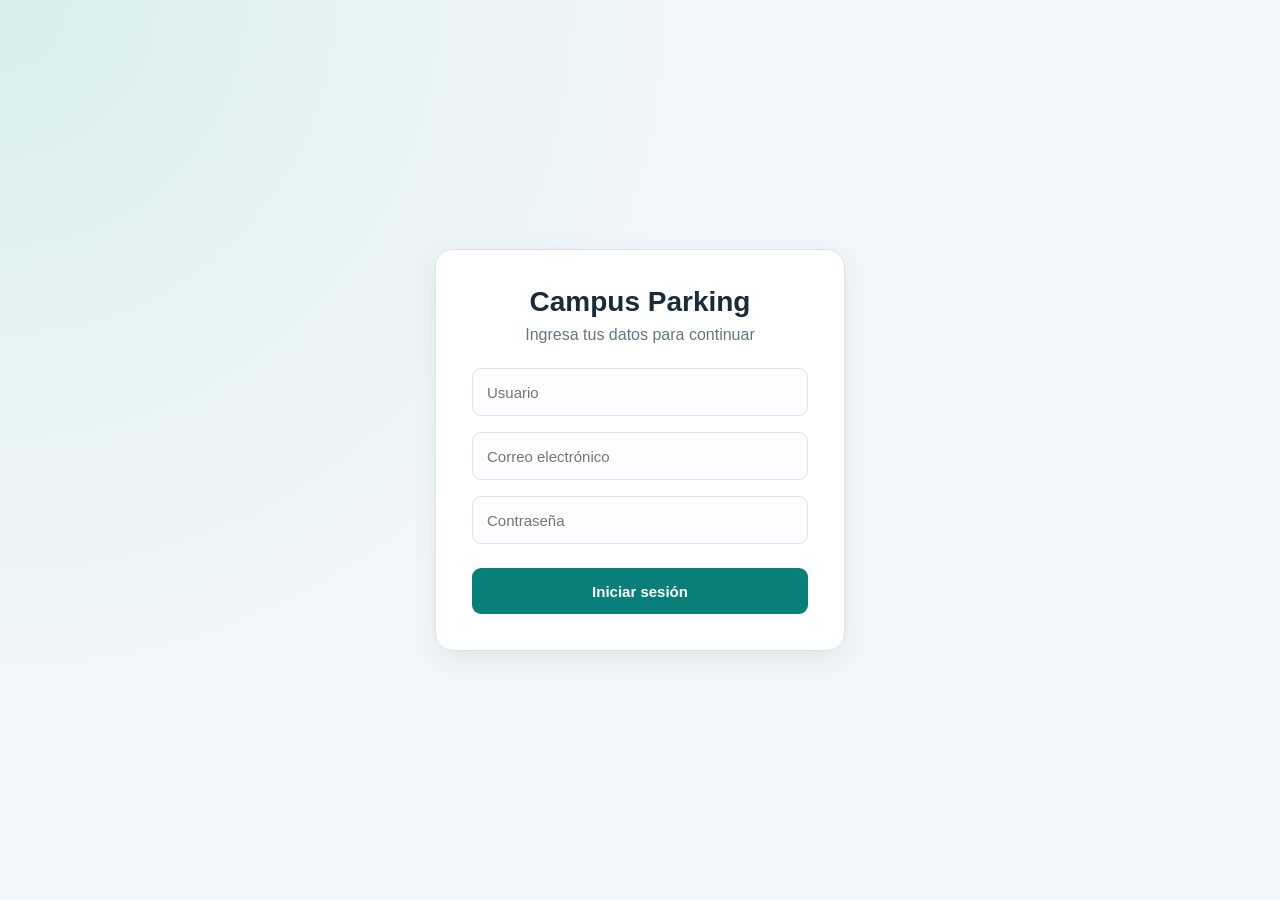
<file: login.html>
<!DOCTYPE html>
<html lang="es">
<head>
    <meta charset="UTF-8">
    <meta name="viewport" content="width=device-width, initial-scale=1.0">
    <title>Inicio de sesión | Campus Parking</title>
    <link href="https://cdn.boxicons.com/3.0.8/fonts/filled/boxicons-filled.min.css" rel="stylesheet">
    <link rel="stylesheet" href="./Estilos/Estilos.css">
    <link rel="stylesheet" href="./Estilos/responsive.css">
</head>
<body>
    <main class="main-login">

    <div class="Contendor-login">
            <h1>Campus Parking</h1>
            <p class="login-subtitulo">Ingresa tus datos para continuar</p>

            <div class="inputs">
                <input type="text" placeholder="Usuario" required id="Usuario" autocomplete="username">
                <i class="bxf bx-user"></i>
            </div>

             <div class="inputs">
                <input type="email" placeholder="Correo electrónico" required id="email" autocomplete="email">
                <i class="bxf bx-envelope"></i>
            </div>

            <div class="inputs">
                <input type="password" placeholder="Contraseña" required id="Contraseña" autocomplete="current-password">
                <i class="bxf bx-lock-keyhole"></i>
            </div>
            
            <button class="btn-login" id="LoginButton" type="button">Iniciar sesión</button>
    </div>
    </main>
    
     <script src="./JavaScript/login.js"></script>
</body>
</html
</file>
<file: Estilos/Estilos.css>
/* Campus Parking: estilos compartidos */
:root {
    --color-fondo: #f2f6f8;
    --color-panel: #ffffff;
    --color-texto: #172b3a;
    --color-suave: #647684;
    --color-primario: #087f78;
    --color-primario-oscuro: #08645f;
    --color-borde: #dce6e9;
    --sombra: 0 8px 24px rgba(25, 54, 68, 0.07);
}

* { margin: 0; padding: 0; box-sizing: border-box; }

body {
    min-height: 100vh;
    background: var(--color-fondo);
    color: var(--color-texto);
    font-family: Arial, Helvetica, sans-serif;
    overflow-x: hidden;
}

/* Inicio de sesión */
.main-login {
    display: flex;
    justify-content: center;
    align-items: center;
    min-height: 100vh;
    padding: 24px;
    background: radial-gradient(circle at top left, #d8efeb, transparent 45%), var(--color-fondo);
}

.Contendor-login {
    width: 100%;
    max-width: 410px;
    padding: 36px;
    border: 1px solid var(--color-borde);
    border-radius: 18px;
    background: var(--color-panel);
    box-shadow: var(--sombra);
}

.Contendor-login h1 { margin-bottom: 8px; text-align: center; font-size: 28px; }
.login-subtitulo { margin-bottom: 24px; color: var(--color-suave); text-align: center; }
.inputs { position: relative; width: 100%; height: 48px; margin: 16px 0; }
.inputs input {
    width: 100%; height: 100%; padding: 0 44px 0 14px;
    border: 1px solid var(--color-borde); border-radius: 9px;
    outline: none; background: #fbfdfe; font-size: 15px;
}
.inputs input:focus, .formulario input:focus, .formulario select:focus, #fecha:focus {
    border-color: var(--color-primario); box-shadow: 0 0 0 3px rgba(8, 127, 120, .12); outline: none;
}
.inputs i { position: absolute; right: 15px; top: 50%; transform: translateY(-50%); font-size: 20px; }
.btn-login, .btn-registrar {
    border: 0; border-radius: 9px; background: var(--color-primario); color: white;
    cursor: pointer; font-size: 15px; font-weight: 700; transition: background .2s, transform .2s;
}
.btn-login { width: 100%; height: 46px; margin-top: 8px; }
.btn-login:hover, .btn-registrar:hover { background: var(--color-primario-oscuro); transform: translateY(-1px); }

/* Encabezado y navegación */
.contenidoheader {
    position: sticky; top: 0; z-index: 100;
    display: flex; align-items: center; justify-content: space-between;
    height: 70px; padding: 0 24px; border-bottom: 1px solid var(--color-borde);
    background: rgba(255, 255, 255, .96); box-shadow: 0 2px 10px rgba(25, 54, 68, .04);
}
.logo { display: flex; align-items: center; gap: 10px; flex-shrink: 0; }
.logo img { width: 42px; height: 42px; object-fit: contain; }
.logo span { font-size: 17px; font-weight: 700; white-space: nowrap; }
.logo em { color: var(--color-primario); font-style: normal; }
.titulo { flex: 1; padding: 0 16px; text-align: center; }
.titulo h1 { font-size: 17px; font-weight: 600; }
.contenidomain { display: flex; min-height: calc(100vh - 70px); }
.contenidonav { width: 220px; flex-shrink: 0; background: #123b49; }
.navbar { position: sticky; top: 70px; display: flex; flex-direction: column; justify-content: space-between; width: 100%; height: calc(100vh - 70px); padding: 22px 14px; }
.navbar ul { list-style: none; }
.navbar a { color: inherit; text-decoration: none; }
.navbar li { margin-bottom: 8px; padding: 13px 15px; border: 1px solid transparent; border-radius: 9px; color: #dce9ed; font-size: 15px; }
.navbar li:hover, .navbar li.active { border-color: rgba(255,255,255,.12); background: rgba(255,255,255,.12); color: white; }
.BtnCerrrar { width: 100%; padding: 12px 14px; border: 1px solid rgba(255,255,255,.17); border-radius: 9px; background: rgba(255,255,255,.08); color: #fff; cursor: pointer; text-align: left; font-size: 14px; }
.BtnCerrrar:hover { background: rgba(255,255,255,.16); }
.BtnCerrrar a { display: block; color: inherit; text-decoration: none; }

/* Contenido y tarjetas */
.contenedorMain { display: flex; flex: 1; min-width: 0; flex-direction: column; gap: 20px; padding: 26px; }
.arriba { display: flex; flex-wrap: wrap; align-items: stretch; gap: 20px; }
.contendorblanco { flex: 1; min-width: 280px; padding: 21px; border: 1px solid var(--color-borde); border-radius: 13px; background: var(--color-panel); box-shadow: var(--sombra); }
.contendorblanco h1 { margin-bottom: 17px; padding-bottom: 12px; border-bottom: 1px solid #e8eef0; font-size: 1.22rem; }
#contendortarifa { display: flex; flex-direction: column; gap: 18px; }
#contendortarifa .tabla-responsive, #contendortarifa #EspaciosContenedor { width: 100%; }

/* Formularios */
.formulario { margin-bottom: 14px; }
.formulario label { display: block; margin-bottom: 6px; color: #405462; font-size: 13px; font-weight: 700; }
.formulario input, .formulario select, #fecha {
    width: 100%; height: 42px; padding: 0 12px; border: 1px solid var(--color-borde);
    border-radius: 8px; background: #fbfdfe; color: var(--color-texto); font-size: 14px;
}
.btn-registrar { width: 100%; margin-top: 3px; padding: 13px; }

/* Tablas */
.tabla-responsive { width: 100%; overflow-x: auto; border-radius: 8px; -webkit-overflow-scrolling: touch; }
table { width: 100%; min-width: 480px; margin-top: 8px; border-collapse: collapse; }
th { padding: 12px; background: #eaf2f3; color: #36515e; text-align: left; font-size: 12px; letter-spacing: .03em; white-space: nowrap; }
th:first-child { border-radius: 7px 0 0 0; }
th:last-child { border-radius: 0 7px 0 0; }
td { padding: 11px 12px; border-bottom: 1px solid #edf1f2; color: #344c59; font-size: 13px; white-space: nowrap; }
tbody tr:hover td { background: #f7fafb; }

/* Espacios de parqueo */
.columnas { display: grid; grid-template-columns: repeat(auto-fill, minmax(88px, 1fr)); gap: 10px; }
.espacios, .ocupado { padding: 14px 8px; border: 1px solid; border-radius: 9px; text-align: center; font-size: 12px; transition: transform .15s, box-shadow .15s; }
.espacios:hover, .ocupado:hover { transform: translateY(-2px); box-shadow: 0 4px 12px rgba(0,0,0,.09); }
.espacios { border-color: #b6dfcb; background: #edf8f1; color: #226344; }
.ocupado { border-color: #f0c2bc; background: #fff1ef; color: #9b4035; }
.espacios b, .ocupado b { display: inline-block; margin-bottom: 5px; }

/* Acciones y panel */
.btneliminar, .btnmodificar, .BtnPagar { padding: 7px 10px; border: 0; border-radius: 6px; color: #fff; cursor: pointer; font-size: 12px; font-weight: 700; }
.btneliminar { background: #c84b45; }
.btnmodificar { background: var(--color-primario); }
.BtnPagar { background: #328650; }
.btneliminar:hover, .btnmodificar:hover, .BtnPagar:hover { filter: brightness(.92); }
#informacionKPIS1 h4, #informacionKPIS2 h4, #informacionKPIS3 h4, #informacionKPIS4 h4 { margin-bottom: 12px; color: var(--color-suave); font-size: 13px; }
#informacionKPIS1 h2, #informacionKPIS2 h2, #informacionKPIS3 h2, #informacionKPIS4 h2 { color: var(--color-primario-oscuro); font-size: 28px; }
#informacionKPIS4 { display: flex; flex-direction: column; justify-content: center; gap: 10px; }
.GraficaContenedor { position: relative; width: 100%; max-width: 480px; height: 320px; margin: 0 auto; }
#Grafica { max-width: 100%; }
.nav-overlay { display: none; }
</file>
<file: Estilos/responsive.css>
@media (max-width: 1000px) {
    .contenidonav { width: 190px; }
    .contenedorMain { padding: 20px; }
    .arriba { gap: 15px; }
}

@media (max-width: 760px) {
    .contenidoheader { height: 62px; padding: 0 14px; }
    .logo img { width: 36px; height: 36px; }
    .logo span { font-size: 14px; }
    .titulo h1 { font-size: 14px; }
    .contenidomain { min-height: calc(100vh - 62px); flex-direction: column; }
    .contenidonav { width: 100%; }
    .navbar { position: static; height: auto; flex-direction: row; align-items: center; gap: 12px; padding: 8px 12px; }
    .navbar ul { display: flex; gap: 5px; }
    .navbar li { margin: 0; padding: 10px 12px; font-size: 13px; }
    .BtnCerrrar { width: auto; padding: 10px 12px; font-size: 13px; }
    .contenedorMain { gap: 14px; padding: 16px; }
    .arriba { flex-direction: column; }
    .contendorblanco { min-width: 100%; }
    #informacionKPIS1, #informacionKPIS2, #informacionKPIS3 { min-width: calc(50% - 8px); }
}

@media (max-width: 520px) {
    .contenidoheader { height: 58px; }
    .titulo { padding: 0 7px; }
    .titulo h1 { font-size: 12px; }
    .logo img { width: 32px; height: 32px; }
    .logo span { font-size: 12px; }
    .navbar { align-items: stretch; flex-direction: column; gap: 5px; }
    .navbar ul { justify-content: space-between; }
    .navbar ul li { text-align: center; }
    .BtnCerrrar { width: 100%; text-align: center; }
    .contenedorMain { padding: 12px; }
    .contendorblanco { padding: 16px 13px; border-radius: 11px; }
    .contendorblanco h1 { font-size: 1.08rem; }
    #informacionKPIS1, #informacionKPIS2, #informacionKPIS3 { min-width: 100%; }
    .formulario input, .formulario select { height: 44px; font-size: 15px; }
    .columnas { grid-template-columns: repeat(auto-fill, minmax(68px, 1fr)); gap: 7px; }
    .espacios, .ocupado { padding: 12px 5px; font-size: 11px; }
    .btneliminar, .btnmodificar, .BtnPagar { padding: 6px 8px; font-size: 11px; }
    .Contendor-login { padding: 28px 21px; }
    .Contendor-login h1 { font-size: 25px; }
    .GraficaContenedor { height: 270px; }
}

@media (max-width: 350px) {
    .logo span { display: none; }
    .titulo h1 { font-size: 11px; }
}
</file>
